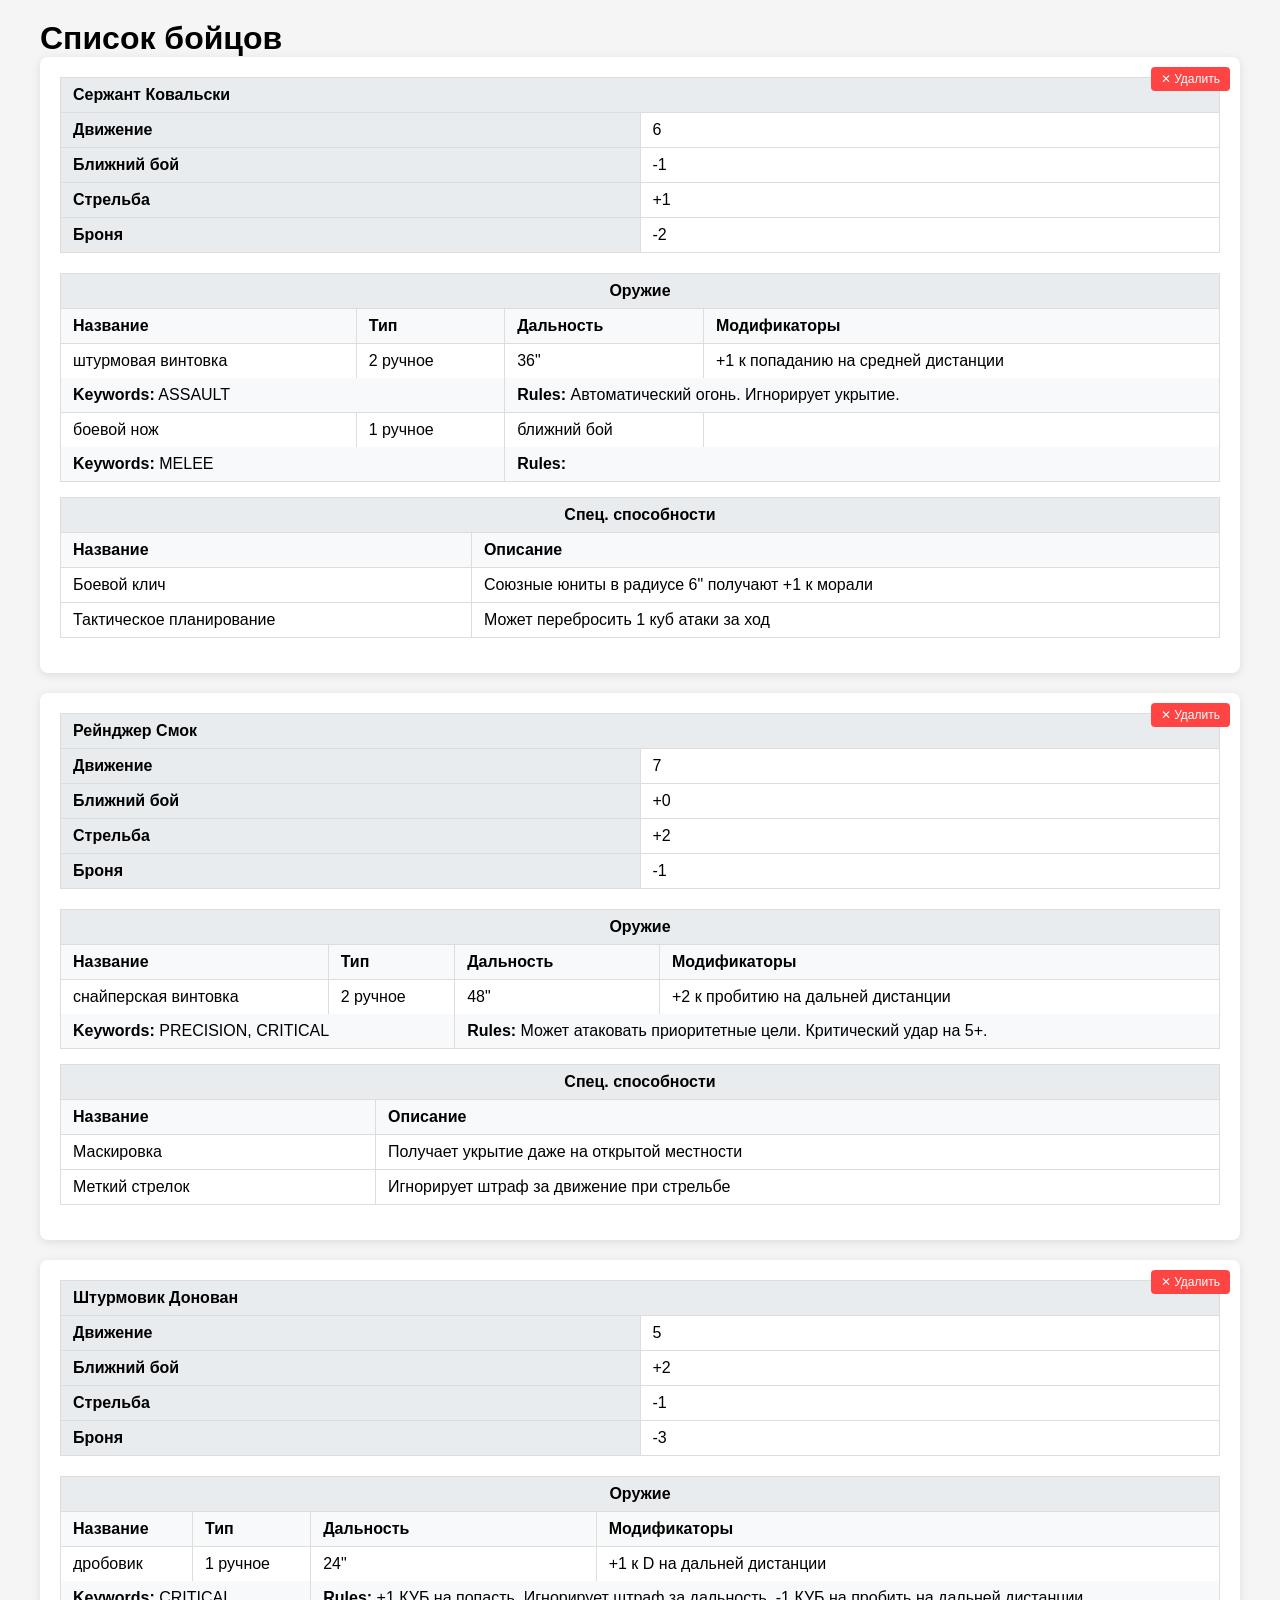
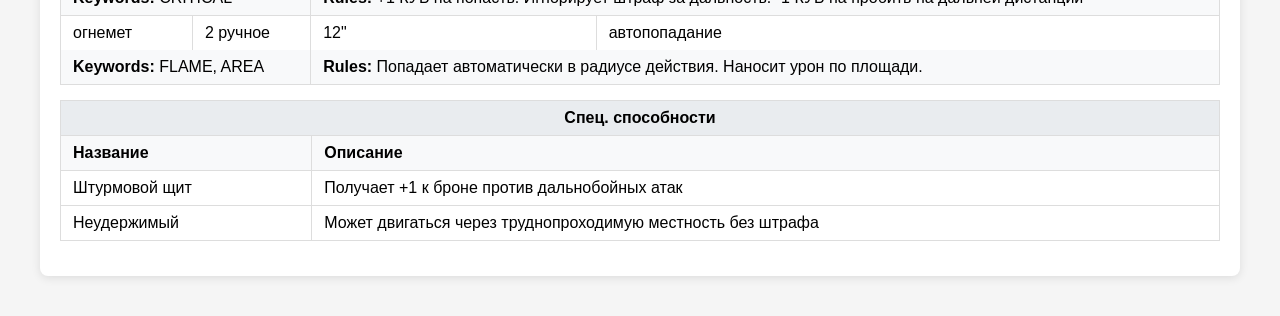
<file: index.html>
<!DOCTYPE html>
<html lang="ru">
<head>
    <meta charset="UTF-8">
    <meta name="viewport" content="width=device-width, initial-scale=1.0">
    <title>Список бойцов</title>
    <link rel="stylesheet" href="css/style.css">
</head>
<body>
    <div class="container">
        <h1>Список бойцов</h1>
        <div id="fightersContainer">
            <!-- Сюда будут вставляться таблицы с бойцами -->
        </div>
    </div>

    <script src="js/script.js"></script>
</body>
</html>
</file>
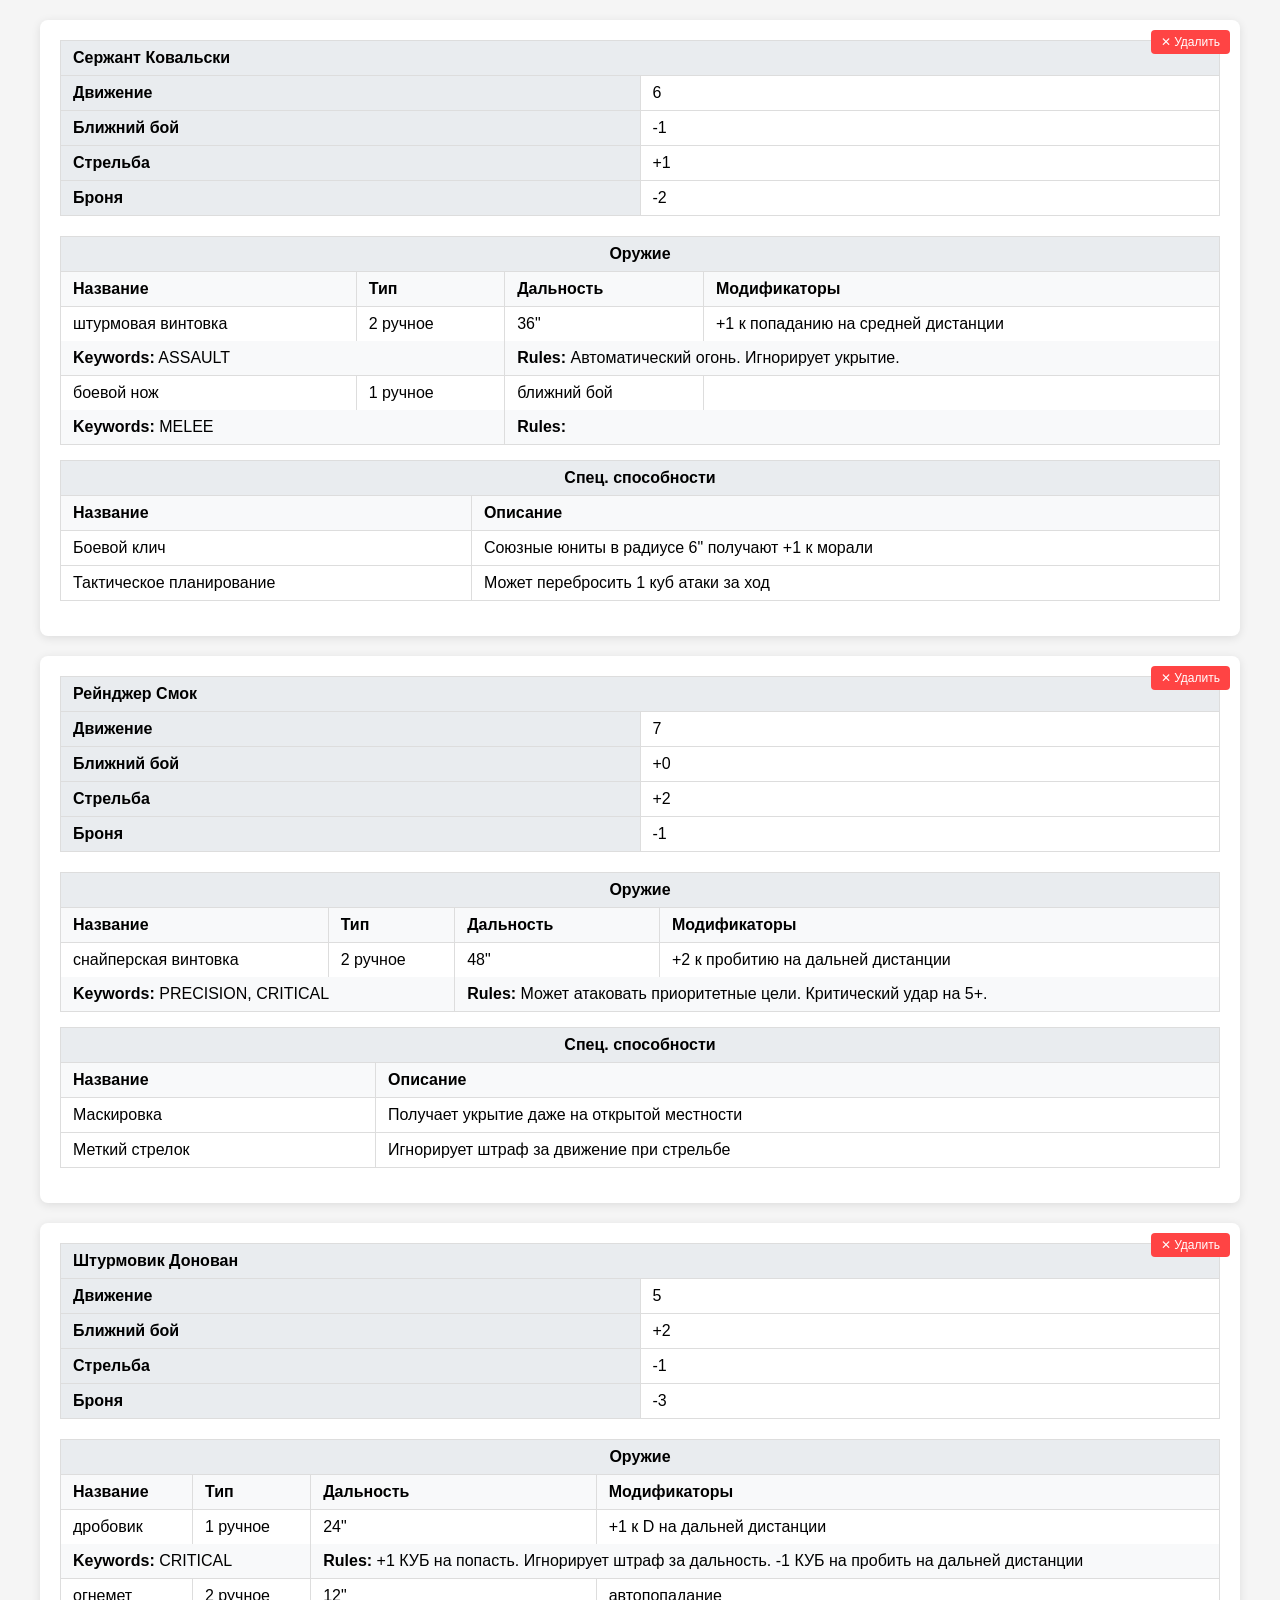
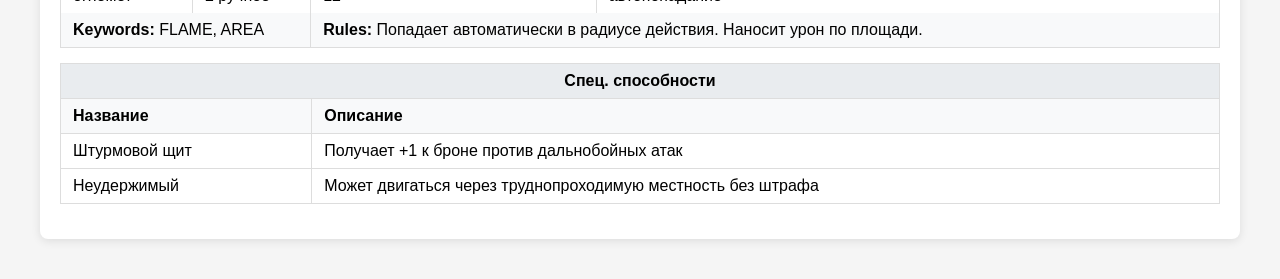
<file: table2.html>
<!DOCTYPE html>
<html lang="ru">
<head>
    <meta charset="UTF-8">
    <meta name="viewport" content="width=device-width, initial-scale=1.0">
    <title>Список бойцов</title>
    <style>
        * {
            box-sizing: border-box;
            margin: 0;
            padding: 0;
        }

        body {
            font-family: Arial, sans-serif;
            padding: 20px;
            background-color: #f5f5f5;
        }

        .container {
            max-width: 1200px;
            margin: 0 auto;
        }

        .fighter-card {
            background: white;
            border-radius: 8px;
            padding: 20px;
            margin-bottom: 20px;
            box-shadow: 0 2px 10px rgba(0,0,0,0.1);
            position: relative;
        }

        .delete-btn {
            position: absolute;
            top: 10px;
            right: 10px;
            background: #ff4444;
            color: white;
            border: none;
            border-radius: 4px;
            padding: 5px 10px;
            cursor: pointer;
            font-size: 12px;
        }

        .delete-btn:hover {
            background: #cc0000;
        }

        table {
            width: 100%;
            border-collapse: collapse;
            margin-bottom: 15px;
        }

        th, td {
            border: 1px solid #ddd;
            padding: 8px 12px;
            text-align: left;
        }

        th {
            background-color: #f8f9fa;
            font-weight: bold;
        }

        .stats-table {
            margin-bottom: 20px;
        }

        .stats-table th {
            width: 50%;
            background-color: #e9ecef;
        }

        .section-title {
            background-color: #e9ecef;
            font-weight: bold;
            text-align: center;
        }

        .weapon-row-main td {
            border-bottom: none;
        }

        .weapon-row-details td {
            border-top: none;
            background-color: #f8f9fa;
        }

        /* Адаптивность для мобильных */
        @media (max-width: 768px) {
            .fighter-card {
                padding: 15px;
            }
            
            th, td {
                padding: 6px 8px;
                font-size: 14px;
            }
            
            .stats-table th,
            .stats-table td {
                display: block;
                width: 100%;
            }
            
            .stats-table tr {
                display: flex;
                flex-wrap: wrap;
            }
            
            .delete-btn {
                position: relative;
                top: auto;
                right: auto;
                margin-bottom: 10px;
            }
        }

        @media (max-width: 480px) {
            body {
                padding: 10px;
            }
            
            .fighter-card {
                padding: 10px;
            }
            
            th, td {
                padding: 4px 6px;
                font-size: 12px;
            }
            
            .delete-btn {
                padding: 3px 8px;
                font-size: 11px;
            }
        }
    </style>
</head>
<body>
    <div class="container" id="fightersContainer">
        <!-- Сюда будут вставляться таблицы с бойцами -->
    </div>

    <script>
        const fightersData = [
            {
                "name": "Сержант Ковальски",
                "movement": 6,
                "melee": -1,
                "range": 1,
                "armour": -2,
                "оружие": [
                    {
                        "название": "штурмовая винтовка",
                        "тип": "2 ручное",
                        "дальность": "36\"",
                        "модификаторы": "+1 к попаданию на средней дистанции",
                        "keywords": "ASSAULT",
                        "rules": "Автоматический огонь. Игнорирует укрытие."
                    },
                    {
                        "название": "боевой нож",
                        "тип": "1 ручное",
                        "дальность": "ближний бой",
                        "модификаторы": "",
                        "keywords": "MELEE",
                        "rules": ""
                    }
                ],
                "спец_способности": [
                    {
                        "название": "Боевой клич",
                        "описание": "Союзные юниты в радиусе 6\" получают +1 к морали"
                    },
                    {
                        "название": "Тактическое планирование",
                        "описание": "Может перебросить 1 куб атаки за ход"
                    }
                ]
            },
            {
                "name": "Рейнджер Смок",
                "movement": 7,
                "melee": 0,
                "range": 2,
                "armour": -1,
                "оружие": [
                    {
                        "название": "снайперская винтовка",
                        "тип": "2 ручное",
                        "дальность": "48\"",
                        "модификаторы": "+2 к пробитию на дальней дистанции",
                        "keywords": "PRECISION, CRITICAL",
                        "rules": "Может атаковать приоритетные цели. Критический удар на 5+."
                    }
                ],
                "спец_способности": [
                    {
                        "название": "Маскировка",
                        "описание": "Получает укрытие даже на открытой местности"
                    },
                    {
                        "название": "Меткий стрелок",
                        "описание": "Игнорирует штраф за движение при стрельбе"
                    }
                ]
            },
            {
                "name": "Штурмовик Донован",
                "movement": 5,
                "melee": 2,
                "range": -1,
                "armour": -3,
                "оружие": [
                    {
                        "название": "дробовик",
                        "тип": "1 ручное",
                        "дальность": "24\"",
                        "модификаторы": "+1 к D на дальней дистанции",
                        "keywords": "CRITICAL",
                        "rules": "+1 КУБ на попасть. Игнорирует штраф за дальность. -1 КУБ на пробить на дальней дистанции"
                    },
                    {
                        "название": "огнемет",
                        "тип": "2 ручное",
                        "дальность": "12\"",
                        "модификаторы": "автопопадание",
                        "keywords": "FLAME, AREA",
                        "rules": "Попадает автоматически в радиусе действия. Наносит урон по площади."
                    }
                ],
                "спец_способности": [
                    {
                        "название": "Штурмовой щит",
                        "описание": "Получает +1 к броне против дальнобойных атак"
                    },
                    {
                        "название": "Неудержимый",
                        "описание": "Может двигаться через труднопроходимую местность без штрафа"
                    }
                ]
            }
        ];

        function renderFighters() {
            const container = document.getElementById('fightersContainer');
            container.innerHTML = '';

            fightersData.forEach((fighter, index) => {
                const fighterCard = document.createElement('div');
                fighterCard.className = 'fighter-card';
                fighterCard.id = `fighter-${index}`;

                let html = `
                    <button class="delete-btn" onclick="deleteFighter(${index})">✕ Удалить</button>
                    <table class="stats-table">
                        <tr>
                            <th colspan="2">${fighter.name}</th>
                        </tr>
                        <tr>
                            <th>Движение</th>
                            <td>${fighter.movement}</td>
                        </tr>
                        <tr>
                            <th>Ближний бой</th>
                            <td>${fighter.melee >= 0 ? '+' : ''}${fighter.melee}</td>
                        </tr>
                        <tr>
                            <th>Стрельба</th>
                            <td>${fighter.range >= 0 ? '+' : ''}${fighter.range}</td>
                        </tr>
                        <tr>
                            <th>Броня</th>
                            <td>${fighter.armour >= 0 ? '+' : ''}${fighter.armour}</td>
                        </tr>
                    </table>

                    <table>
                        <tr>
                            <th colspan="4" class="section-title">Оружие</th>
                        </tr>
                        <tr>
                            <th>Название</th>
                            <th>Тип</th>
                            <th>Дальность</th>
                            <th>Модификаторы</th>
                        </tr>
                `;

                fighter.оружие.forEach(weapon => {
                    html += `
                        <tr class="weapon-row-main">
                            <td>${weapon.название}</td>
                            <td>${weapon.тип}</td>
                            <td>${weapon.дальность}</td>
                            <td>${weapon.модификаторы}</td>
                        </tr>
                        <tr class="weapon-row-details">
                            <td colspan="2"><strong>Keywords:</strong> ${weapon.keywords}</td>
                            <td colspan="2"><strong>Rules:</strong> ${weapon.rules}</td>
                        </tr>
                    `;
                });

                html += `
                    </table>

                    <table>
                        <tr>
                            <th colspan="2" class="section-title">Спец. способности</th>
                        </tr>
                        <tr>
                            <th>Название</th>
                            <th>Описание</th>
                        </tr>
                `;

                fighter.спец_способности.forEach(ability => {
                    html += `
                        <tr>
                            <td>${ability.название}</td>
                            <td>${ability.описание}</td>
                        </tr>
                    `;
                });

                html += `</table>`;
                fighterCard.innerHTML = html;
                container.appendChild(fighterCard);
            });
        }

        function deleteFighter(index) {
            const fighterCard = document.getElementById(`fighter-${index}`);
            if (fighterCard) {
                fighterCard.style.display = 'none';
            }
        }

        // Инициализация при загрузке страницы
        document.addEventListener('DOMContentLoaded', renderFighters);
    </script>
</body>
</html>
</file>
<file: css/style.css>
* {
    box-sizing: border-box;
    margin: 0;
    padding: 0;
}

body {
    font-family: Arial, sans-serif;
    padding: 20px;
    background-color: #f5f5f5;
}

.container {
    max-width: 1200px;
    margin: 0 auto;
}

.fighter-card {
    background: white;
    border-radius: 8px;
    padding: 20px;
    margin-bottom: 20px;
    box-shadow: 0 2px 10px rgba(0,0,0,0.1);
    position: relative;
}

.delete-btn {
    position: absolute;
    top: 10px;
    right: 10px;
    background: #ff4444;
    color: white;
    border: none;
    border-radius: 4px;
    padding: 5px 10px;
    cursor: pointer;
    font-size: 12px;
}

.delete-btn:hover {
    background: #cc0000;
}

table {
    width: 100%;
    border-collapse: collapse;
    margin-bottom: 15px;
}

th, td {
    border: 1px solid #ddd;
    padding: 8px 12px;
    text-align: left;
}

th {
    background-color: #f8f9fa;
    font-weight: bold;
}

.stats-table {
    margin-bottom: 20px;
}

.stats-table th {
    width: 50%;
    background-color: #e9ecef;
}

.section-title {
    background-color: #e9ecef;
    font-weight: bold;
    text-align: center;
}

.weapon-row-main td {
    border-bottom: none;
}

.weapon-row-details td {
    border-top: none;
    background-color: #f8f9fa;
}

.loading {
    text-align: center;
    padding: 20px;
    font-size: 18px;
}

.error {
    background: #ffebee;
    color: #c62828;
    padding: 15px;
    border-radius: 4px;
    margin: 10px 0;
    text-align: center;
}

/* Адаптивность для мобильных */
@media (max-width: 768px) {
    .fighter-card {
        padding: 15px;
    }
    
    th, td {
        padding: 6px 8px;
        font-size: 14px;
    }
    
    .stats-table th,
    .stats-table td {
        display: block;
        width: 100%;
    }
    
    .stats-table tr {
        display: flex;
        flex-wrap: wrap;
    }
    
    .delete-btn {
        position: relative;
        top: auto;
        right: auto;
        margin-bottom: 10px;
    }
}

@media (max-width: 480px) {
    body {
        padding: 10px;
    }
    
    .fighter-card {
        padding: 10px;
    }
    
    th, td {
        padding: 4px 6px;
        font-size: 12px;
    }
    
    .delete-btn {
        padding: 3px 8px;
        font-size: 11px;
    }
    
    .weapon-row-details td {
        display: block;
        width: 100%;
    }
}
</file>
